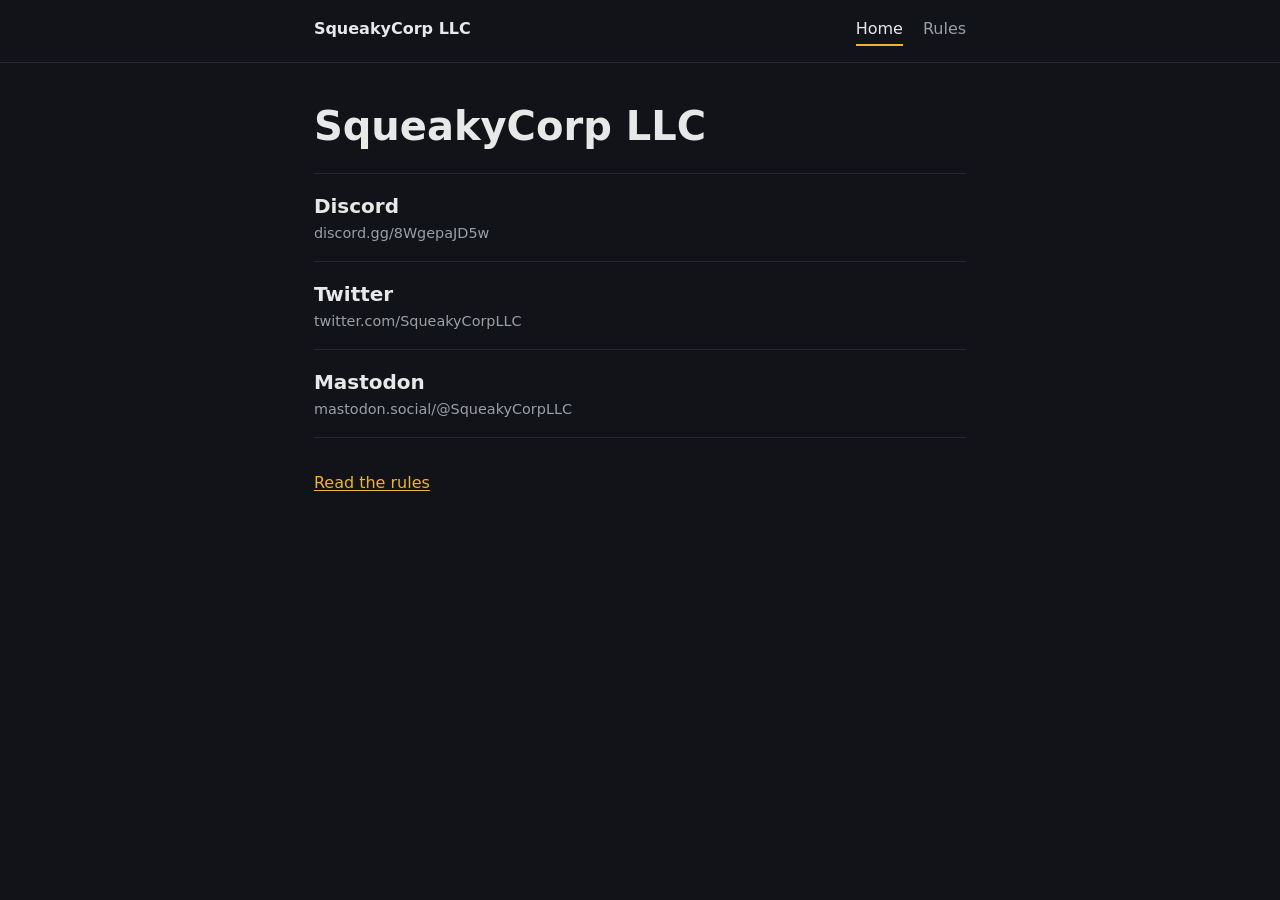
<file: index.html>
<!DOCTYPE html>
<html lang="en">
<head>
  <meta charset="utf-8">
  <meta name="viewport" content="width=device-width, initial-scale=1">
  <title>SqueakyCorp LLC</title>
  <link rel="stylesheet" href="style.css">
  <link rel="icon" href="data:,"> <!-- no favicon yet; stops the browser requesting one -->
</head>
<body>
  <header class="site-header">
    <div class="inner">
      <a class="site-name" href="index.html">SqueakyCorp LLC</a>
      <nav class="site-nav" aria-label="Site">
        <a href="index.html" aria-current="page">Home</a>
        <a href="rules.html">Rules</a>
      </nav>
    </div>
  </header>

  <main class="home">
    <h1>SqueakyCorp LLC</h1>

    <ul class="links">
      <li><a href="https://discord.gg/8WgepaJD5w">Discord <span class="dest">discord.gg/8WgepaJD5w</span></a></li>
      <li><a href="https://twitter.com/SqueakyCorpLLC">Twitter <span class="dest">twitter.com/SqueakyCorpLLC</span></a></li>
      <li><a rel="me" href="https://mastodon.social/@SqueakyCorpLLC">Mastodon <span class="dest">mastodon.social/@SqueakyCorpLLC</span></a></li>
    </ul>

    <p><a href="rules.html">Read the rules</a></p>
  </main>
</body>
</html>
</file>
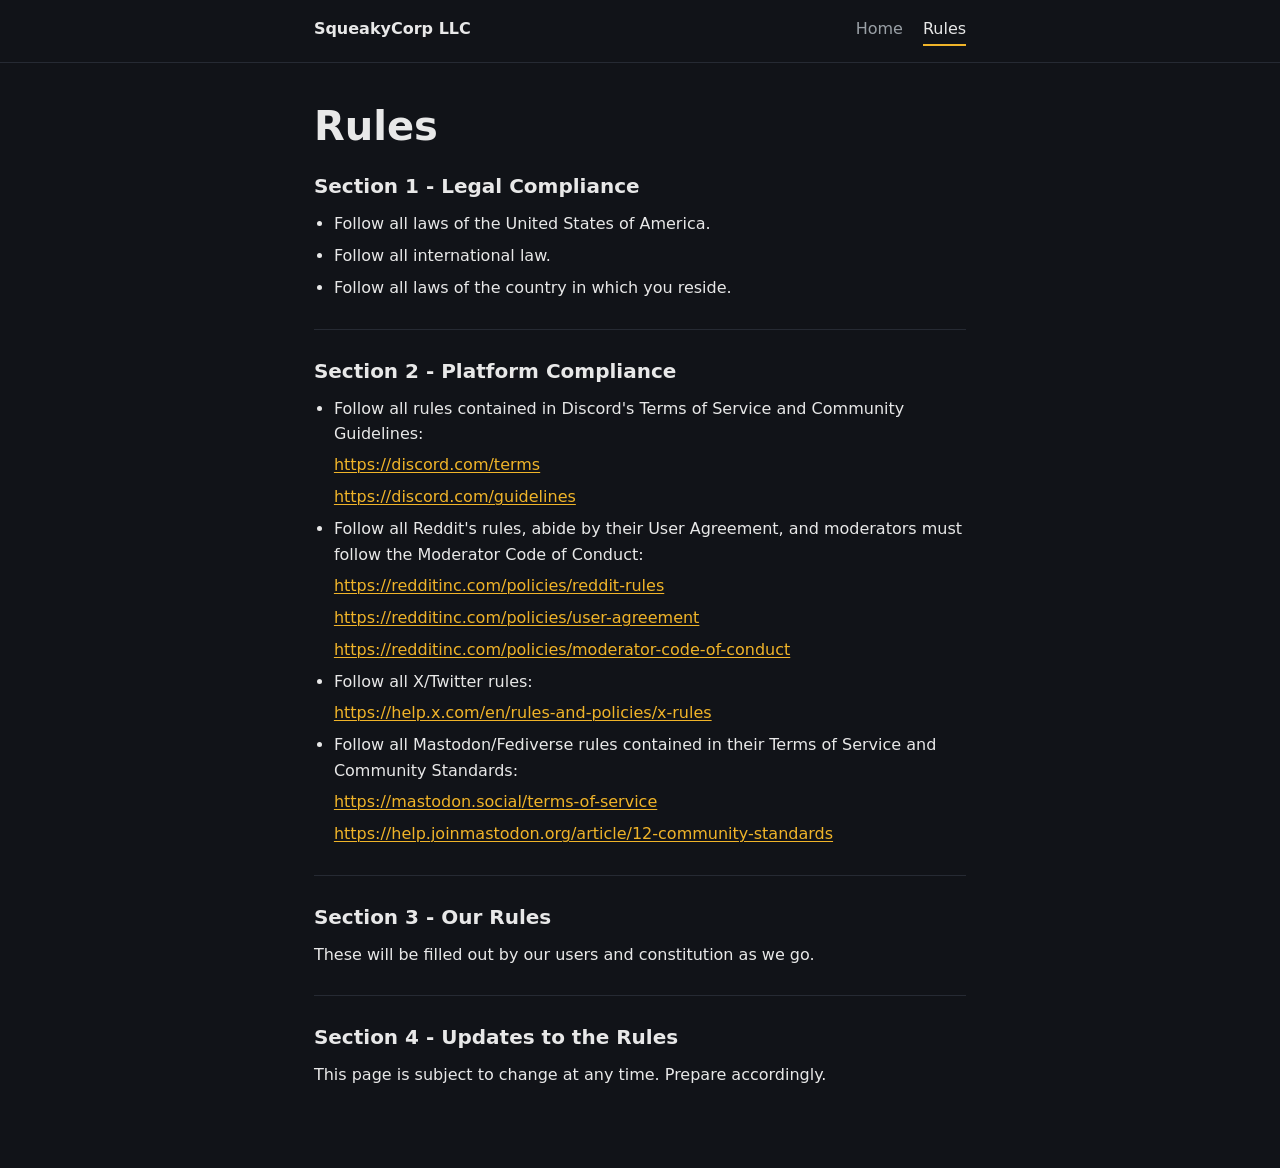
<file: rules.html>
<!DOCTYPE html>
<html lang="en">
<head>
  <meta charset="utf-8">
  <meta name="viewport" content="width=device-width, initial-scale=1">
  <title>Rules — SqueakyCorp LLC</title>
  <link rel="stylesheet" href="style.css">
  <link rel="icon" href="data:,"> <!-- no favicon yet; stops the browser requesting one -->
</head>
<body>
  <header class="site-header">
    <div class="inner">
      <a class="site-name" href="index.html">SqueakyCorp LLC</a>
      <nav class="site-nav" aria-label="Site">
        <a href="index.html">Home</a>
        <a href="rules.html" aria-current="page">Rules</a>
      </nav>
    </div>
  </header>

  <main class="rules">
    <h1>Rules</h1>

    <section id="section-1">
      <h2>Section 1 - Legal Compliance</h2>
      <ul>
        <li>Follow all laws of the United States of America.</li>
        <li>Follow all international law.</li>
        <li>Follow all laws of the country in which you reside.</li>
      </ul>
    </section>

    <section id="section-2">
      <h2>Section 2 - Platform Compliance</h2>
      <ul>
        <li>Follow all rules contained in Discord's Terms of Service and Community Guidelines:
          <ul class="refs">
            <li><a href="https://discord.com/terms">https://discord.com/terms</a></li>
            <li><a href="https://discord.com/guidelines">https://discord.com/guidelines</a></li>
          </ul>
        </li>
        <li>Follow all Reddit's rules, abide by their User Agreement, and moderators must follow the Moderator Code of Conduct:
          <ul class="refs">
            <li><a href="https://redditinc.com/policies/reddit-rules">https://redditinc.com/policies/reddit-rules</a></li>
            <li><a href="https://redditinc.com/policies/user-agreement">https://redditinc.com/policies/user-agreement</a></li>
            <li><a href="https://redditinc.com/policies/moderator-code-of-conduct">https://redditinc.com/policies/moderator-code-of-conduct</a></li>
          </ul>
        </li>
        <li>Follow all X/Twitter rules:
          <ul class="refs">
            <li><a href="https://help.x.com/en/rules-and-policies/x-rules">https://help.x.com/en/rules-and-policies/x-rules</a></li>
          </ul>
        </li>
        <li>Follow all Mastodon/Fediverse rules contained in their Terms of Service and Community Standards:
          <ul class="refs">
            <li><a href="https://mastodon.social/terms-of-service">https://mastodon.social/terms-of-service</a></li>
            <li><a href="https://help.joinmastodon.org/article/12-community-standards">https://help.joinmastodon.org/article/12-community-standards</a></li>
          </ul>
        </li>
      </ul>
    </section>

    <section id="section-3">
      <h2>Section 3 - Our Rules</h2>
      <p>These will be filled out by our users and constitution as we go.</p>
    </section>

    <section id="section-4">
      <h2>Section 4 - Updates to the Rules</h2>
      <p>This page is subject to change at any time. Prepare accordingly.</p>
    </section>
  </main>
</body>
</html>
</file>
<file: style.css>
/* SqueakyCorp LLC — shared stylesheet for index.html and rules.html
   No external requests: system fonts only, no scripts, no icons. */

:root {
  --bg: #111318;
  --text: #e8e8e8;
  --muted: #9aa0a6;
  --accent: #f0b429;
  --rule: #262a33;          /* hairline borders, derived from --bg */
  --measure: 68ch;          /* content column width */
  --font: system-ui, -apple-system, "Segoe UI", Roboto, "Helvetica Neue", Arial, sans-serif;
  color-scheme: dark;
}

* { box-sizing: border-box; }

html {
  background: var(--bg);
  color: var(--text);
  font-family: var(--font);
  font-size: 100%;
  line-height: 1.6;
  -webkit-text-size-adjust: 100%;
}

body {
  margin: 0;
  min-height: 100vh;
  display: flex;
  flex-direction: column;
}

a {
  color: var(--accent);
  text-decoration-thickness: 1px;
  text-underline-offset: 0.15em;
}
a:hover { text-decoration-thickness: 2px; }

:focus-visible {
  outline: 2px solid var(--accent);
  outline-offset: 3px;
}

/* Header + nav (shared) */

.site-header { border-bottom: 1px solid var(--rule); }

.site-header .inner {
  width: 100%;
  max-width: var(--measure);
  margin: 0 auto;
  padding: 1rem 1.25rem;
  display: flex;
  flex-wrap: wrap;
  align-items: baseline;
  justify-content: space-between;
  gap: 0.5rem 1.5rem;
}

.site-name {
  color: var(--text);
  font-weight: 700;
  text-decoration: none;
}
.site-name:hover { color: var(--accent); }

.site-nav { display: flex; }
.site-nav a + a { margin-left: 1.25rem; }
.site-nav a {
  color: var(--muted);
  text-decoration: none;
  padding-bottom: 0.15em;
  border-bottom: 2px solid transparent;
}
.site-nav a:hover { color: var(--text); }
.site-nav a[aria-current="page"] {
  color: var(--text);
  border-bottom-color: var(--accent);
}

/* Main column */

main {
  flex: 1;
  width: 100%;
  max-width: var(--measure);
  margin: 0 auto;
  padding: 2.5rem 1.25rem 4rem;
}

h1 {
  font-size: clamp(1.75rem, 1.25rem + 2vw, 2.5rem);
  line-height: 1.15;
  margin: 0 0 1.5rem;
}

h2 {
  font-size: 1.25rem;
  line-height: 1.3;
  margin: 0 0 0.75rem;
}

p, ul, ol { margin: 0 0 1rem; }
ul, ol { padding-left: 1.25rem; }
li { margin-bottom: 0.4rem; }
li > ul { margin: 0.35rem 0 0.25rem; }

/* Rules page */

.rules section {
  padding-top: 1.75rem;
  margin-top: 1.75rem;
  border-top: 1px solid var(--rule);
}
.rules section:first-of-type { padding-top: 0; margin-top: 0; border-top: 0; }

.rules .refs { list-style: none; padding-left: 0; }
.rules .refs a { overflow-wrap: anywhere; } /* long URLs on narrow screens */

/* Home page */

.home .links {
  list-style: none;
  padding: 0;
  margin: 0 0 2rem;
  border-top: 1px solid var(--rule);
}
.home .links li { margin: 0; border-bottom: 1px solid var(--rule); }
.home .links a {
  display: block;
  padding: 1rem 0;
  color: var(--text);
  text-decoration: none;
  font-size: 1.25rem;
  font-weight: 600;
}
.home .links a:hover { color: var(--accent); }
.home .links .dest {
  display: block;
  color: var(--muted);
  font-size: 0.9rem;
  font-weight: 400;
  overflow-wrap: anywhere;
}
</file>
